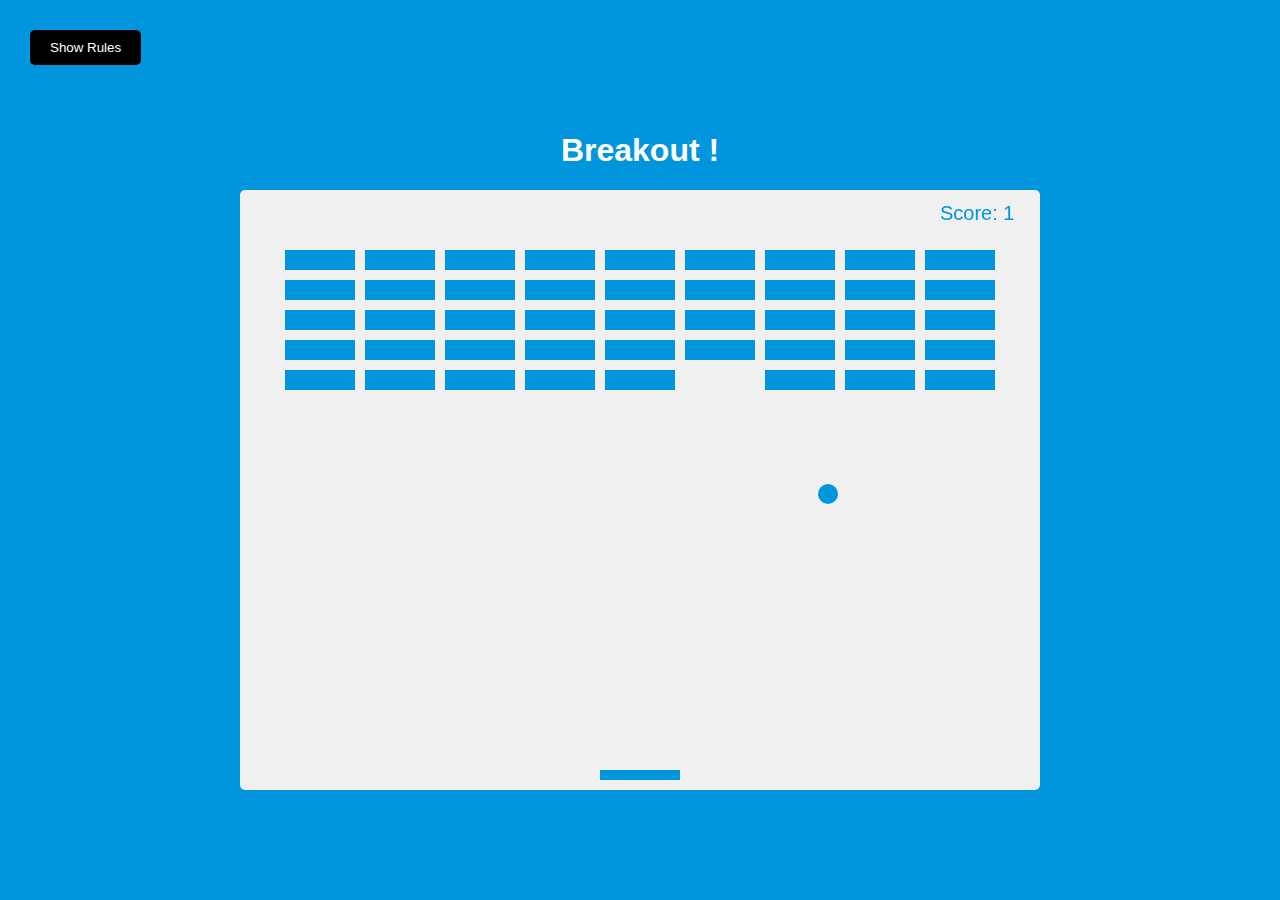
<file: breakout-game/index.html>
<!DOCTYPE html>
<html lang="en">
  <head>
    <meta charset="UTF-8" />
    <meta name="viewport" content="width=device-width, initial-scale=1.0" />
    <link rel="stylesheet" href="style.css" />
    <title>Breakout</title>
  </head>
  <body>
    <h1>Breakout !</h1>
    <button id="rules-btn" class="btn rules-btn">Show Rules</button>
    <div id="rules" class="rules">
      <h2>How to play:</h2>
      <p>
        Use your right and left keys to move the paddle to bounce the ball up
        and break de blocks
      </p>
      <p>
        If you miss the ball, your score and the block will reset
      </p>
      <button id="close-btn" class="btn">Close</button>
    </div>
    <canvas id="canvas" width="800" height="600"></canvas>
    <script src="script.js"></script>
  </body>
</html>
</file>
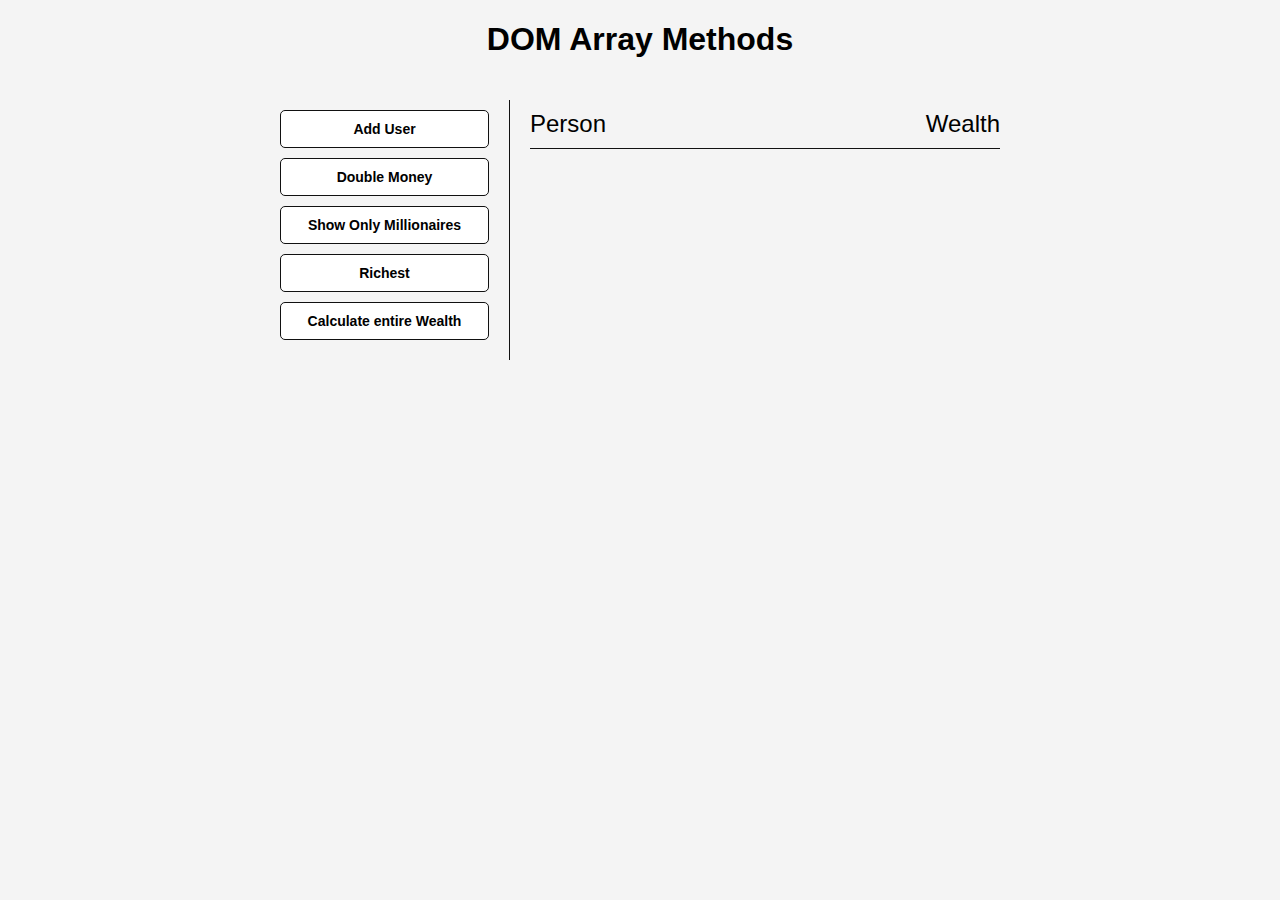
<file: dom-array-methods/index.html>
<!DOCTYPE html>
<html lang="en">
<head>
    <meta charset="UTF-8">
    <meta name="viewport" content="width=device-width, initial-scale=1.0">
    <link rel="stylesheet" href="style.css">

    <title>DOM Array Methods</title>
</head>
<body>
    <h1>DOM Array Methods</h1>

    <div class="container">
        <aside>
            <button id="add-user">Add User</button>
            <button id="double">Double Money</button>
            <button id="show-millionaires">Show Only Millionaires</button>
            <button id="sort">Richest</button>
            <button id="calculate-wealth">Calculate entire Wealth</button>
        </aside>
        <main id="main">
            <h2><strong>Person</strong>Wealth</h2>
        </main>
    </div>
    <script src="script.js"></script>
</body>
</html>
</file>
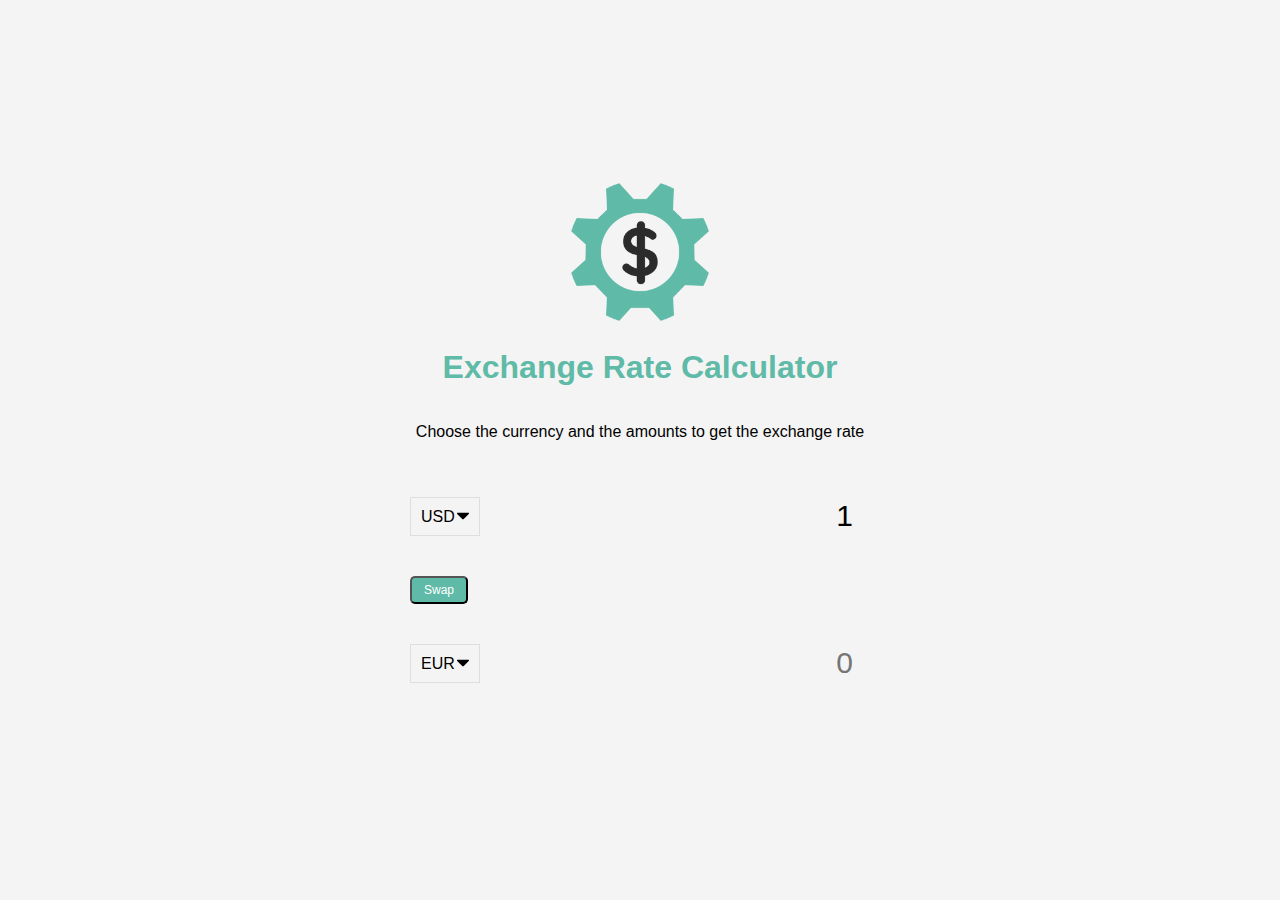
<file: exchange-rate/index.html>
<!DOCTYPE html>
<html lang="en">
  <head>
    <meta charset="UTF-8" />
    <meta name="viewport" content="width=device-width, initial-scale=1.0" />
    <meta http-equiv="X-UA-Compatible" content="ie=edge" />
    <title>Exchange Rate Calculator</title>
    <link rel="stylesheet" href="style.css" />
  </head>
  <body>
    <img src="img/money.png" alt="" class="money-img" />
    <h1>Exchange Rate Calculator</h1>
    <p>Choose the currency and the amounts to get the exchange rate</p>

    <div class="container">
      <div class="currency">
        <select id="currency-one">
          <option value="AED">AED</option>
          <option value="ARS">ARS</option>
          <option value="AUD">AUD</option>
          <option value="BGN">BGN</option>
          <option value="BRL">BRL</option>
          <option value="BSD">BSD</option>
          <option value="CAD">CAD</option>
          <option value="CHF">CHF</option>
          <option value="CLP">CLP</option>
          <option value="CNY">CNY</option>
          <option value="COP">COP</option>
          <option value="CZK">CZK</option>
          <option value="DKK">DKK</option>
          <option value="DOP">DOP</option>
          <option value="EGP">EGP</option>
          <option value="EUR">EUR</option>
          <option value="FJD">FJD</option>
          <option value="GBP">GBP</option>
          <option value="GTQ">GTQ</option>
          <option value="HKD">HKD</option>
          <option value="HRK">HRK</option>
          <option value="HUF">HUF</option>
          <option value="IDR">IDR</option>
          <option value="ILS">ILS</option>
          <option value="INR">INR</option>
          <option value="ISK">ISK</option>
          <option value="JPY">JPY</option>
          <option value="KRW">KRW</option>
          <option value="KZT">KZT</option>
          <option value="MXN">MXN</option>
          <option value="MYR">MYR</option>
          <option value="NOK">NOK</option>
          <option value="NZD">NZD</option>
          <option value="PAB">PAB</option>
          <option value="PEN">PEN</option>
          <option value="PHP">PHP</option>
          <option value="PKR">PKR</option>
          <option value="PLN">PLN</option>
          <option value="PYG">PYG</option>
          <option value="RON">RON</option>
          <option value="RUB">RUB</option>
          <option value="SAR">SAR</option>
          <option value="SEK">SEK</option>
          <option value="SGD">SGD</option>
          <option value="THB">THB</option>
          <option value="TRY">TRY</option>
          <option value="TWD">TWD</option>
          <option value="UAH">UAH</option>
          <option value="USD" selected>USD</option>
          <option value="UYU">UYU</option>
          <option value="VND">VND</option>
          <option value="ZAR">ZAR</option>
        </select>
        <input type="number" id="amount-one" placeholder="0" value="1" />
      </div>

      <div class="swap-rate-container">
        <button class="btn" id="swap">
          Swap
        </button>
        <div class="rate" id="rate"></div>
      </div>

      <div class="currency">
        <select id="currency-two">
          <option value="AED">AED</option>
          <option value="ARS">ARS</option>
          <option value="AUD">AUD</option>
          <option value="BGN">BGN</option>
          <option value="BRL">BRL</option>
          <option value="BSD">BSD</option>
          <option value="CAD">CAD</option>
          <option value="CHF">CHF</option>
          <option value="CLP">CLP</option>
          <option value="CNY">CNY</option>
          <option value="COP">COP</option>
          <option value="CZK">CZK</option>
          <option value="DKK">DKK</option>
          <option value="DOP">DOP</option>
          <option value="EGP">EGP</option>
          <option value="EUR" selected>EUR</option>
          <option value="FJD">FJD</option>
          <option value="GBP">GBP</option>
          <option value="GTQ">GTQ</option>
          <option value="HKD">HKD</option>
          <option value="HRK">HRK</option>
          <option value="HUF">HUF</option>
          <option value="IDR">IDR</option>
          <option value="ILS">ILS</option>
          <option value="INR">INR</option>
          <option value="ISK">ISK</option>
          <option value="JPY">JPY</option>
          <option value="KRW">KRW</option>
          <option value="KZT">KZT</option>
          <option value="MXN">MXN</option>
          <option value="MYR">MYR</option>
          <option value="NOK">NOK</option>
          <option value="NZD">NZD</option>
          <option value="PAB">PAB</option>
          <option value="PEN">PEN</option>
          <option value="PHP">PHP</option>
          <option value="PKR">PKR</option>
          <option value="PLN">PLN</option>
          <option value="PYG">PYG</option>
          <option value="RON">RON</option>
          <option value="RUB">RUB</option>
          <option value="SAR">SAR</option>
          <option value="SEK">SEK</option>
          <option value="SGD">SGD</option>
          <option value="THB">THB</option>
          <option value="TRY">TRY</option>
          <option value="TWD">TWD</option>
          <option value="UAH">UAH</option>
          <option value="USD">USD</option>
          <option value="UYU">UYU</option>
          <option value="VND">VND</option>
          <option value="ZAR">ZAR</option>
        </select>
        <input type="number" id="amount-two" placeholder="0" />
      </div>
    </div>

    <script src="script.js"></script>
  </body>
</html>
</file>
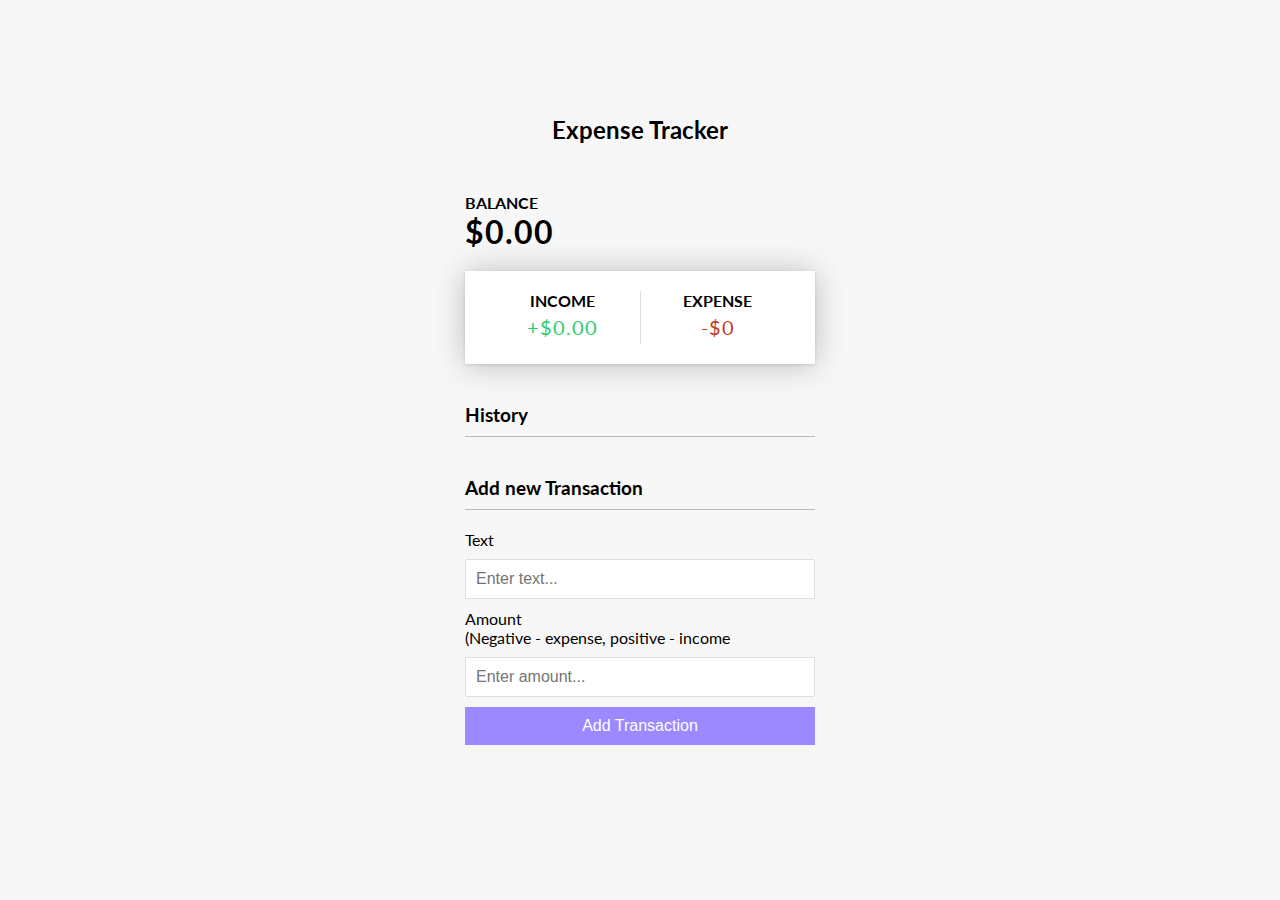
<file: expense-tracker/index.html>
<!DOCTYPE html>
<html lang="en">
<head>
    <meta charset="UTF-8">
    <meta name="viewport" content="width=device-width, initial-scale=1.0">
    <link rel="stylesheet" href="style.css">
    <title>Expense Tracker</title>
</head>
<body>
    <h2>Expense Tracker</h2>
    <div class="container">
        <h4>Balance</h4>
        <h1 id="balance">0.00</h1>
        <div class="inc-exp-container">
            <div>
                <h4>Income</h4>
                <p id="money-plus" class="money plus">+0.00</p>
            </div>
            <div>
                <h4>Expense</h4>
                <p id="money-minus" class="money minus">-0.00</p>
            </div>
        </div>
        <h3>History</h3>
        <ul id="list" class="list">
            <!-- <li class="minus">Cash <span>-$400</span><button class="delete-btn">x</button></li> -->
        </ul>
        <h3>Add new Transaction</h3>
        <form id="form">
            <div class="form-control">
                <label for="text">Text</label>
                <input type="text" id="text" placeholder="Enter text...">
            </div>
            <div class="form-control">
                <label for="amount">Amount <br>(Negative - expense, positive - income</label>
                <input type="number" id="amount" placeholder="Enter amount...">
            </div>
            <button class="btn">Add Transaction</button>
        </form>
    </div>
    <script src="script.js"></script>
</body>
</html>
</file>
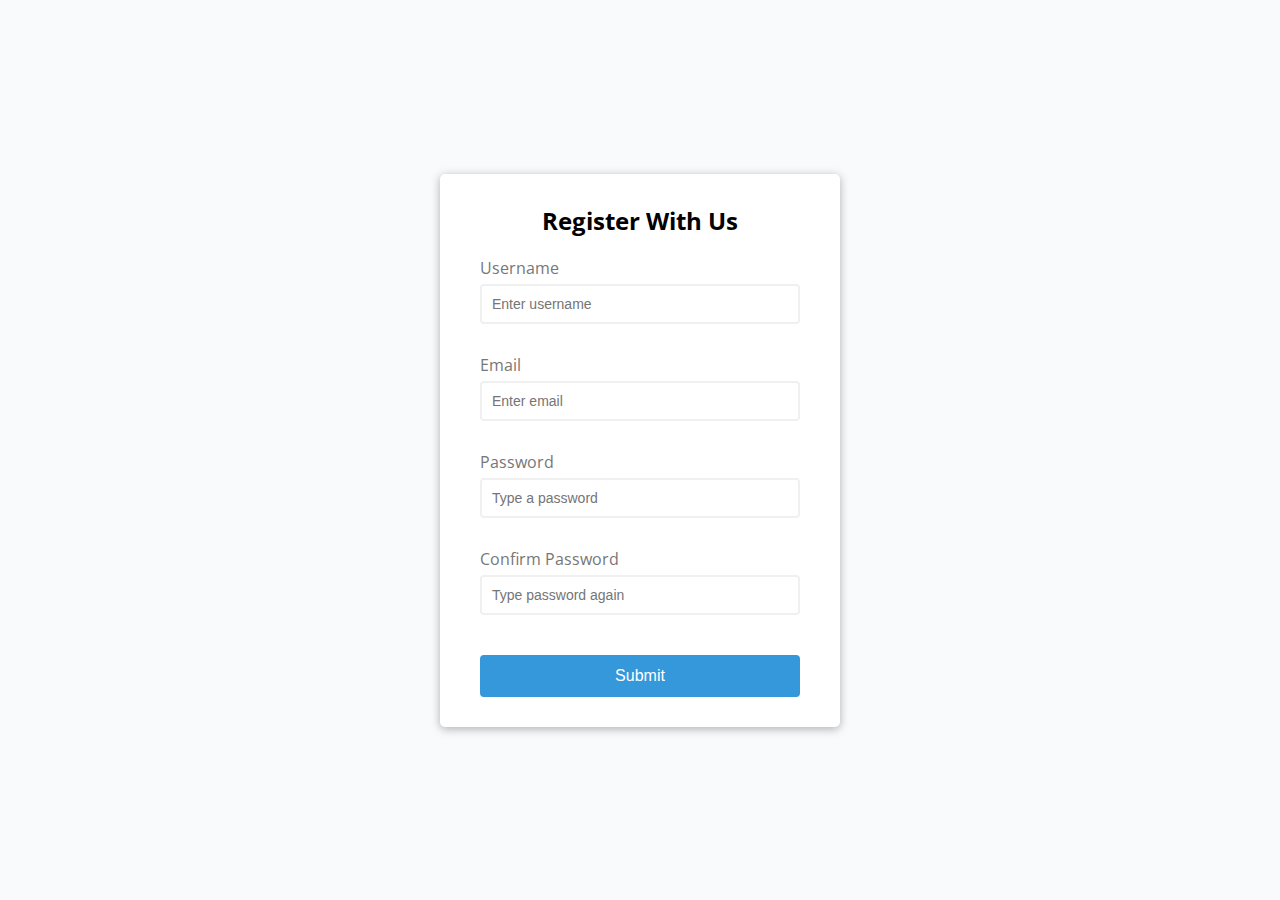
<file: form-validator/index.html>
<!DOCTYPE html>
<html lang="en">
<head>
    <meta charset="UTF-8">
    <meta name="viewport" content="width=device-width, initial-scale=1.0">
    <link rel="stylesheet" href="style.css">
    <title>Form Validator</title>
</head>
<body>
    <div class="container">
        <form id="form" class="form">
            <h2>Register With Us</h2>
            <div class="form-control">
                <label for="username">Username</label>
                <input type="text" id="username" placeholder="Enter username">
                <small>Error message</small>
            </div>
            <div class="form-control">
                <label for="email">Email</label>
                <input type="text" id="email" placeholder="Enter email">
                <small>Error message</small>
            </div>
            <div class="form-control">
                <label for="password">Password</label>
                <input type="password" id="password" placeholder="Type a password">
                <small>Error message</small>
            </div>
            <div class="form-control">
                <label for="password2">Confirm Password</label>
                <input type="password" id="password2" placeholder="Type password again">
                <small>Error message</small>
            </div>
            <button type="submit">Submit</button>
        </form>
    </button>
    <script src="script.js"></script>
</body>
</html>
</file>
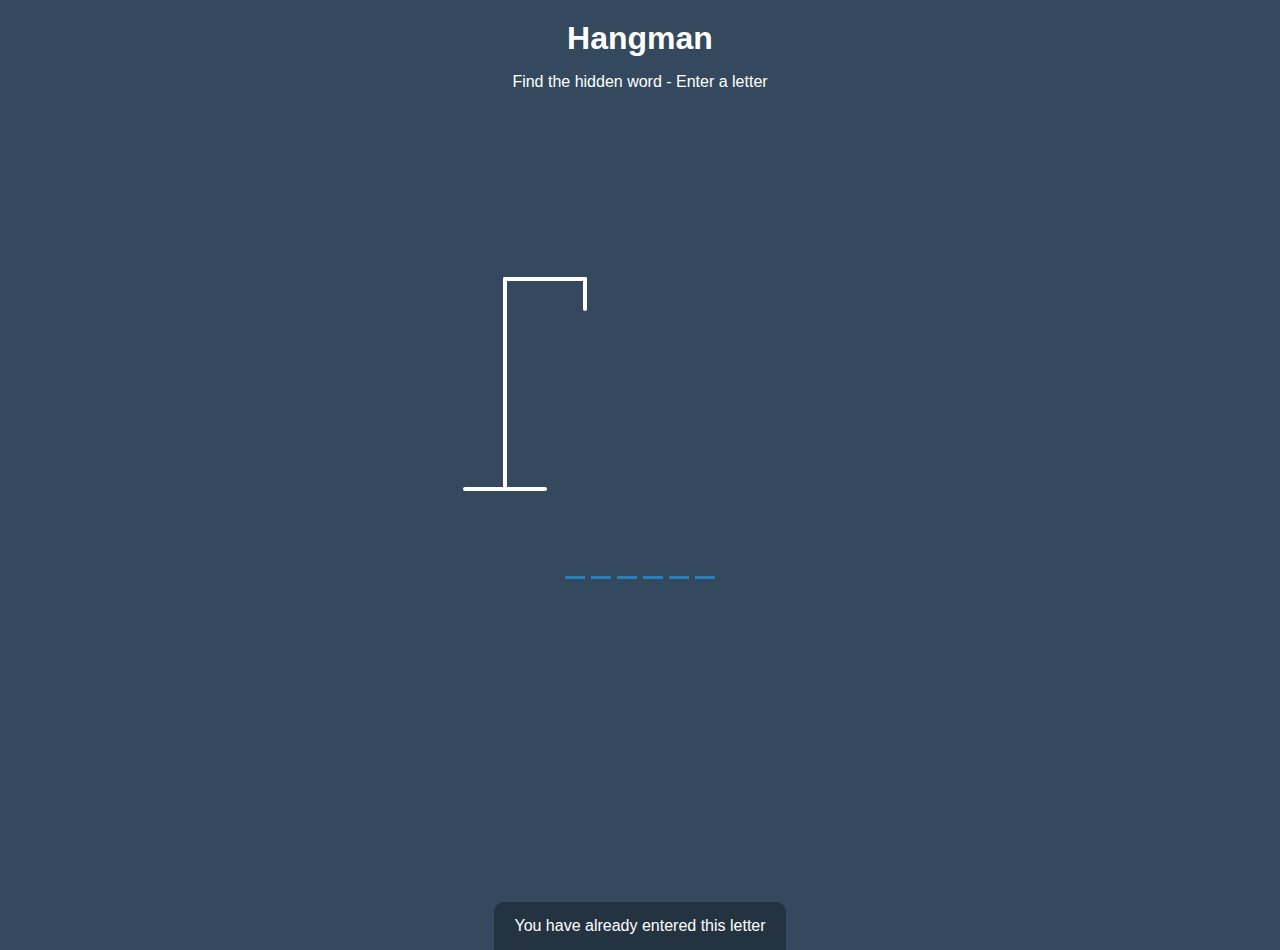
<file: hangman/index.html>
<!DOCTYPE html>
<html lang="en">
  <head>
    <meta charset="UTF-8" />
    <meta name="viewport" content="width=device-width, initial-scale=1.0" />
    <title>Hangman</title>
    <link rel="stylesheet" href="style.css" />
  </head>
  <body>
    <h1>Hangman</h1>
    <p>Find the hidden word - Enter a letter</p>
    <div class="game-container">
      <svg height="250" width="200" class="figure-container">
        <!-- ROD -->
        <line x1="60" y1="20" x2="140" y2="20"></line>
        <line x1="140" y1="20" x2="140" y2="50"></line>
        <line x1="60" y1="20" x2="60" y2="230"></line>
        <line x1="20" y1="230" x2="100" y2="230"></line>
        <!-- head -->
        <circle class="figure-part" cx="140" cy="70" r="20"></circle>
        <!-- body -->
        <line class="figure-part" x1="140" y1="90" x2="140" y2="150"></line>
        <!-- arms -->
        <line class="figure-part" x1="140" y1="120" x2="120" y2="100"></line>
        <line class="figure-part" x1="140" y1="120" x2="160" y2="100"></line>
        <!-- legs -->
        <line class="figure-part" x1="140" y1="150" x2="120" y2="180"></line>
        <line class="figure-part" x1="140" y1="150" x2="160" y2="180"></line>
      </svg>

      <div class="wrong-letters-container">
        <div id="wrong-letter">

        </div>
      </div>
      <div class="word" id="word">

      </div>
    </div>
    <div class="popup-container" id="popup-container">
      <div class="popup">
        <h2 id="final-message">You Have Won</h2>
        <button id="play-button">Play Again</button>
      </div>
    </div>
    <div class="notification-container" id="notification-container">
      <p>You have already entered this letter</p>
    </div>
    <script src="script.js"></script>
  </body>
</html>
</file>
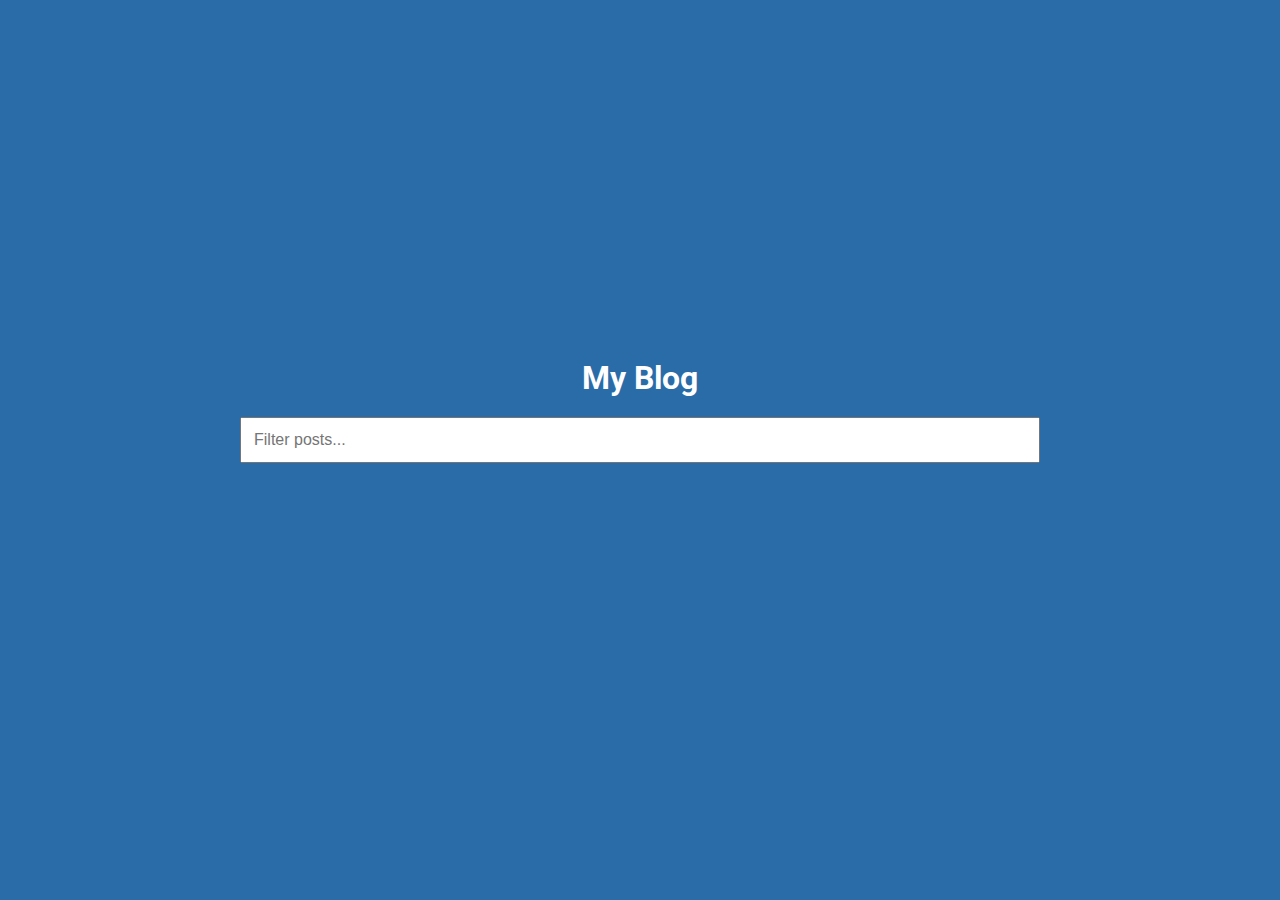
<file: infinite-scroll-posts/index.html>
<!DOCTYPE html>
<html lang="en">
<head>
    <meta charset="UTF-8">
    <meta name="viewport" content="width=device-width, initial-scale=1.0">
    <link rel="stylesheet" href="style.css">
    <title>My Blog</title>
</head>
<body>
    <h1>My Blog</h1>
    <div class="filter-container">
        <input type="text" id="filter" class="filter" placeholder="Filter posts...">
    </div>
    <div id="posts-container">

    </div>
    <div class="loader">
        <div class="circle"></div>
        <div class="circle"></div>
        <div class="circle"></div>
    </div>
    <script src="script.js"></script>
</body>
</html>
</file>
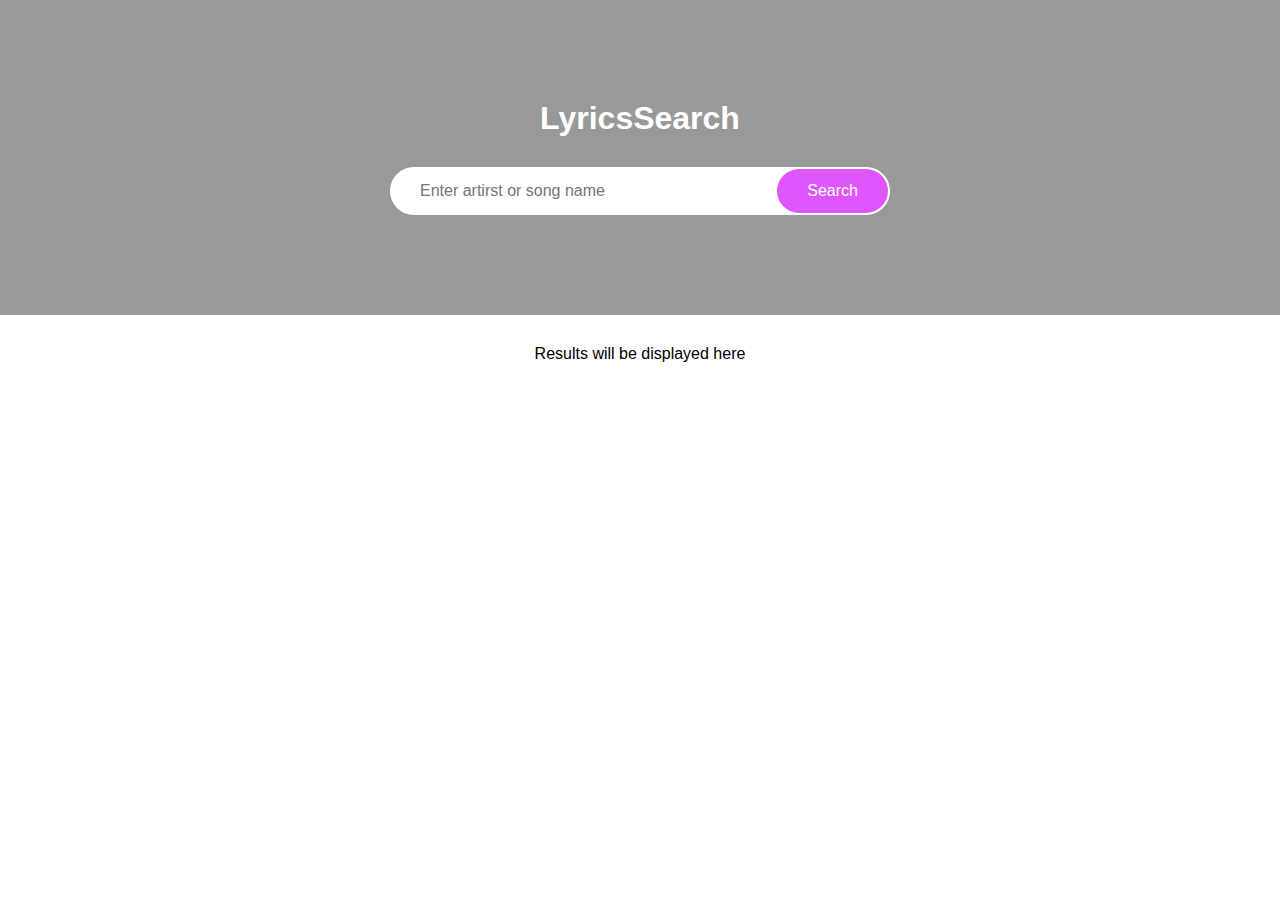
<file: lyrics-search/index.html>
<!DOCTYPE html>
<html lang="en">
  <head>
    <meta charset="UTF-8" />
    <meta name="viewport" content="width=device-width, initial-scale=1.0" />
    <link rel="stylesheet" href="style.css" />
    <title>Lyrics Search</title>
  </head>
  <body>
      <header>
          <h1>LyricsSearch</h1>
          <form id="form">
              <input type="text" id="search" placeholder="Enter artirst or song name">
              <button>Search</button>
          </form>
      </header>

      <div id="result" class="container">
          <p>Results will be displayed here</p>
      </div>
      <div id="more" class="container centered">
      </div>
    <script src="script.js"></script>
  </body>
</html>
</file>
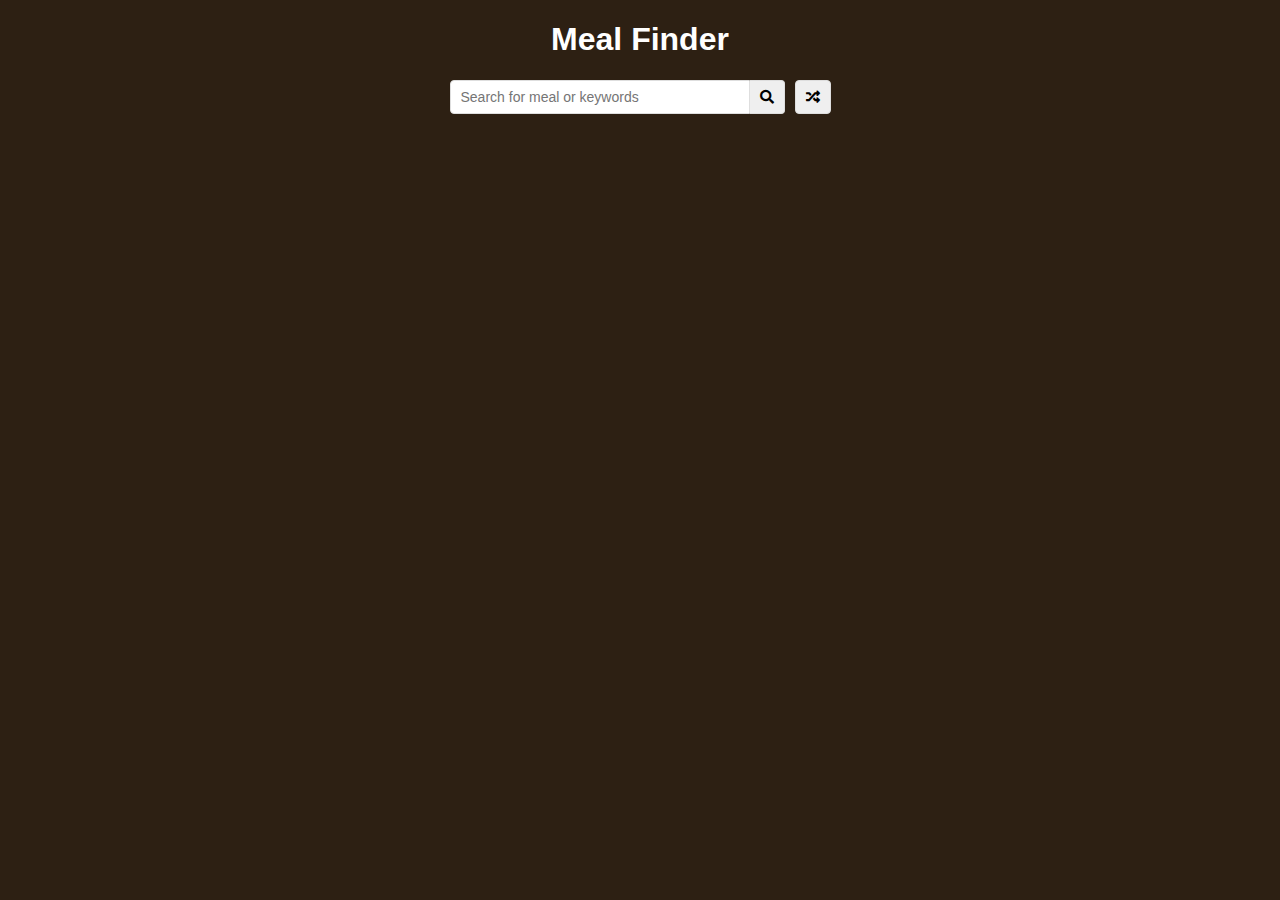
<file: meal-finder/index.html>
<!DOCTYPE html>
<html lang="en">
  <head>
    <meta charset="UTF-8" />
    <meta name="viewport" content="width=device-width, initial-scale=1.0" />
    <title>Meal Finder</title>
    <link
      rel="stylesheet"
      href="https://cdnjs.cloudflare.com/ajax/libs/font-awesome/5.10.2/css/all.min.css"
    />
    <link rel="stylesheet" href="style.css" />
  </head>
  <body>
    <div class="container">
      <h1>Meal Finder</h1>
      <div class="flex">
        <form id="submit" class="flex">
          <input
            type="text"
            id="search"
            placeholder="Search for meal or keywords"
          />
          <button class="search-btn" type="submit">
            <i class="fas fa-search"></i>
          </button>
        </form>
        <button class="random-btn" id="random">
          <i class="fas fa-random"></i>
        </button>
      </div>
      <div id="result-heading"></div>
      <div id="meals" class="meals"></div>
      <div id="single-meal"></div>
    </div>
    <script src="script.js"></script>
  </body>
</html>
</file>
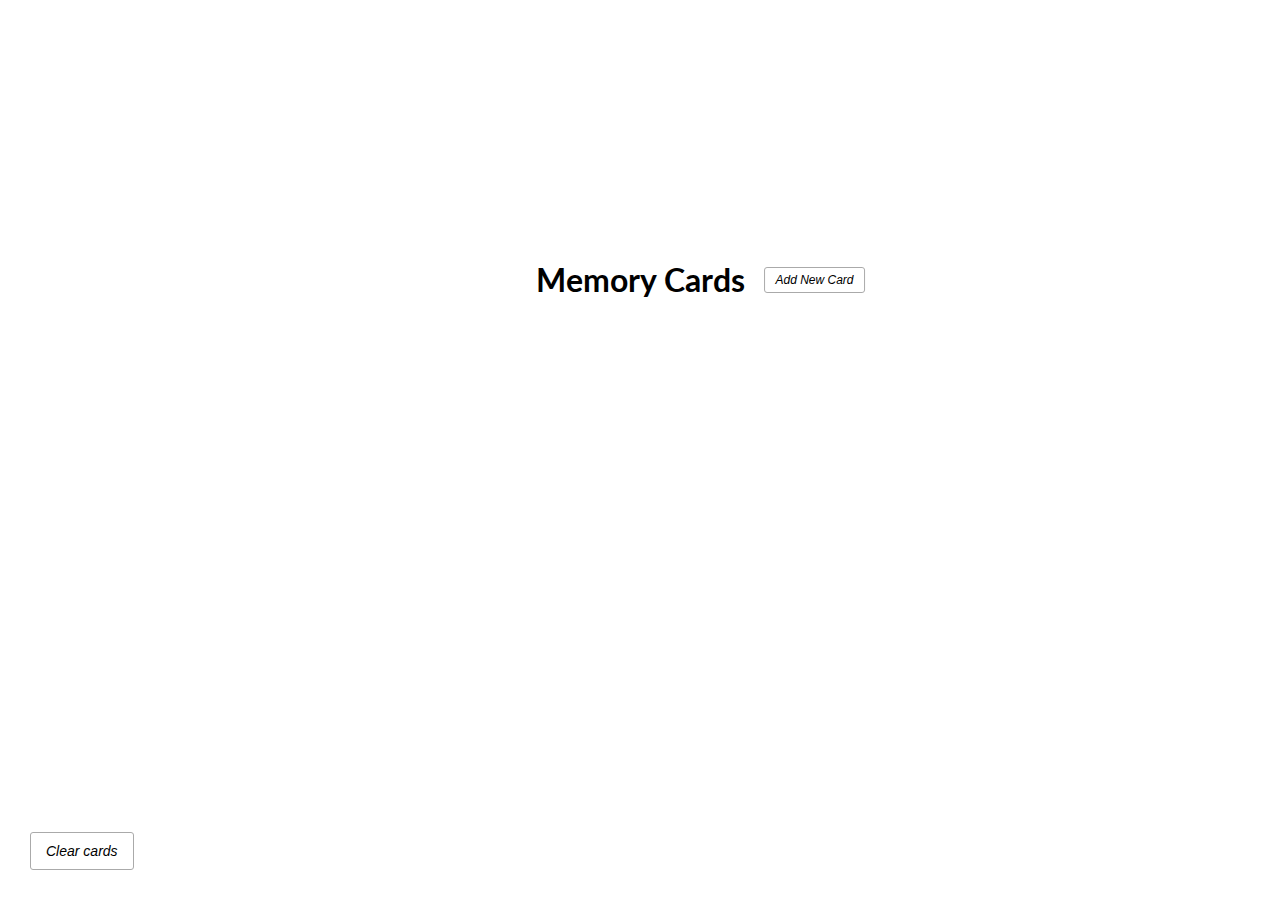
<file: memory-cards/index.htm>
<!DOCTYPE html>
<html lang="en">
  <head>
    <meta charset="UTF-8" />
    <meta name="viewport" content="width=device-width, initial-scale=1.0" />
    <link rel="stylesheet" href="style.css" />
    <link
      rel="stylesheet"
      href="https://cdnjs.cloudflare.com/ajax/libs/font-awesome/5.13.0/css/all.min.css"
      integrity="sha256-h20CPZ0QyXlBuAw7A+KluUYx/3pK+c7lYEpqLTlxjYQ="
      crossorigin="anonymous"
    />
    <title>Memory Cards</title>
  </head>
  <body>
    <button id="clear" class="clear btn">
      <i class="fas fa-trash">Clear cards</i>
    </button>
    <h1>
      Memory Cards
      <button id="show" class="btn btn-small">
        <i class="fas fa-plus">Add New Card</i>
      </button>
    </h1>

    <div id="cards-container" class="cards">
      <!-- <div class="card active">
        <div class="inner-card">
          <div class="inner-card-front">
            <p>Whats is PHP?</p>
          </div>
          <div class="inner-card-back">
            <p>A programming language</p>
          </div>
        </div>
      </div>
      <div class="card">
        <div class="inner-card">
          <div class="inner-card-front">
            <p>Whats is PHP?</p>
          </div>
          <div class="inner-card-back">
            <p>A programming language</p>
          </div>
        </div>
      </div> -->
    </div>
    <div class="navigation">
      <button id="prev" class="nav-button">
        <i class="fas fa-arrow-left"></i>
      </button>
      <p id="current"></p>
      <button id="next" class="nav-button">
        <i class="fas fa-arrow-right"></i>
      </button>
    </div>
    <div id="add-container" class="add-container">
      <h1>
        Add New Card
        <button id="hide" class="btn btn-small btn-ghost">
          <i class="fas fa-times"></i>
        </button>
      </h1>
      <div class="form-group">
          <label for="question">Question</label>
          <textarea id="question" placeholder="Enter question...."></textarea>
      </div>
      <div class="form-group">
          <label for="answer">Answer</label>
          <textarea id="answer" placeholder="Enter answer...."></textarea>
      </div>
      <button id="add-card" class="btn">
          <i class="fas fa-plus">Add Card</i>
      </button>
    </div>

    <script src="script.js"></script>
  </body>
</html>
</file>
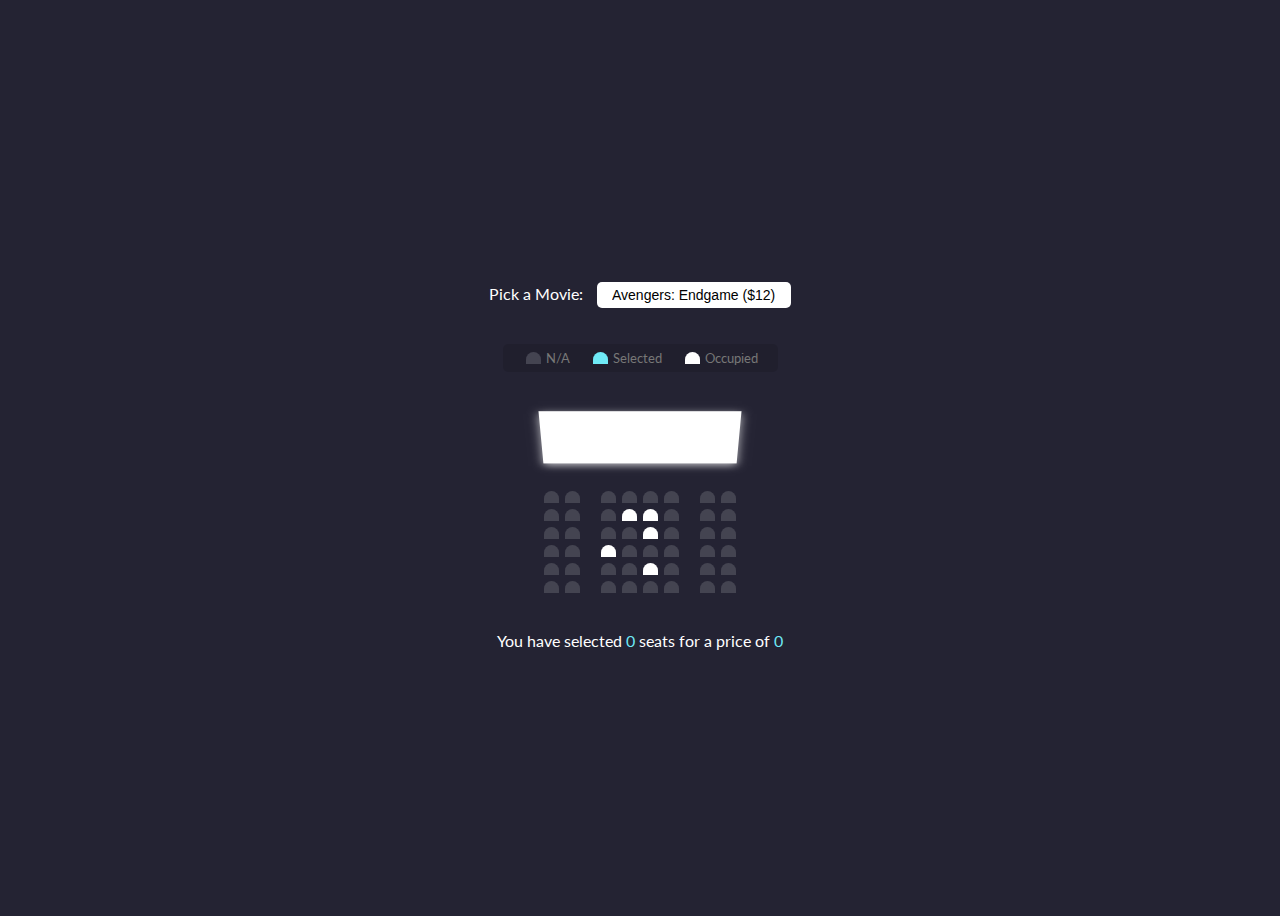
<file: movie-seat-booking/index.html>
<!DOCTYPE html>
<html lang="en">
  <head>
    <meta charset="UTF-8" />
    <meta name="viewport" content="width=device-width, initial-scale=1.0" />
    <link rel="stylesheet" href="style.css" />
    <title>Document</title>
  </head>
  <body>
    <div class="movie-container">
      <label>Pick a Movie:</label>
      <select id="movie">
        <option value="12">Avengers: Endgame ($12)</option>
        <option value="10">Joker ($10)</option>
        <option value="8">Toy Store 4 ($8)</option>
        <option value="9">The Lion King ($9)</option>
      </select>
    </div>
    <ul class="showcase">
      <li>
        <div class="seat"></div>
        <small>N/A</small>
      </li>
      <li>
        <div class="seat selected"></div>
        <small>Selected</small>
      </li>
      <li>
        <div class="seat occupied"></div>
        <small>Occupied</small>
      </li>
    </ul>

    <div class="container">
      <div class="screen"></div>
        <div class="row">
          <div class="seat"></div>
          <div class="seat"></div>
          <div class="seat"></div>
          <div class="seat"></div>
          <div class="seat"></div>
          <div class="seat"></div>
          <div class="seat"></div>
          <div class="seat"></div>
        </div>
        <div class="row">
          <div class="seat"></div>
          <div class="seat"></div>
          <div class="seat"></div>
          <div class="seat occupied"></div>
          <div class="seat occupied"></div>
          <div class="seat"></div>
          <div class="seat"></div>
          <div class="seat"></div>
        </div>
        <div class="row">
          <div class="seat"></div>
          <div class="seat"></div>
          <div class="seat"></div>
          <div class="seat"></div>
          <div class="seat occupied"></div>
          <div class="seat"></div>
          <div class="seat"></div>
          <div class="seat"></div>
        </div>
        <div class="row">
          <div class="seat"></div>
          <div class="seat"></div>
          <div class="seat occupied"></div>
          <div class="seat"></div>
          <div class="seat"></div>
          <div class="seat"></div>
          <div class="seat"></div>
          <div class="seat"></div>
        </div>
        <div class="row">
          <div class="seat"></div>
          <div class="seat"></div>
          <div class="seat"></div>
          <div class="seat"></div>
          <div class="seat occupied"></div>
          <div class="seat"></div>
          <div class="seat"></div>
          <div class="seat"></div>
        </div>
        <div class="row">
          <div class="seat"></div>
          <div class="seat"></div>
          <div class="seat"></div>
          <div class="seat"></div>
          <div class="seat"></div>
          <div class="seat"></div>
          <div class="seat"></div>
          <div class="seat"></div>
        </div>
      </div>
    
    <p class="text">
      You have selected
      <span id="count">0</span>
      seats for a price of
      <span id="total">0</span>
    </p>
    <script src="script.js"></script>
  </body>
</html>
</file>
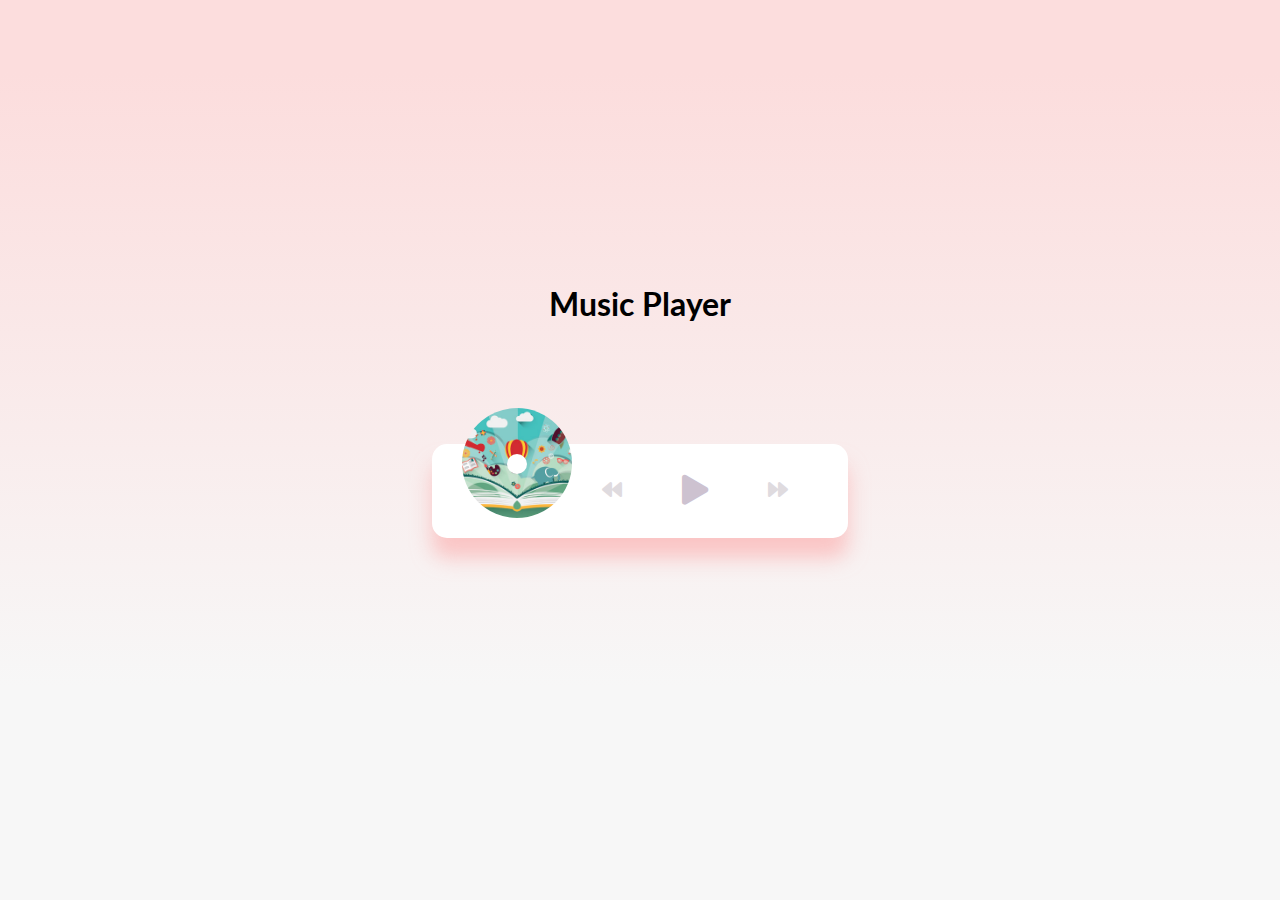
<file: music-player/index.html>
<!DOCTYPE html>
<html lang="en">
  <head>
    <meta charset="UTF-8" />
    <meta name="viewport" content="width=device-width, initial-scale=1.0" />
    <meta http-equiv="X-UA-Compatible" content="ie=edge" />
    <link
      rel="stylesheet"
      href="https://cdnjs.cloudflare.com/ajax/libs/font-awesome/5.10.2/css/all.min.css"
    />
    <link rel="stylesheet" href="style.css" />
    <title>Music Player</title>
  </head>
  <body>
    <h1>Music Player</h1>

    <div class="music-container" id="music-container">
      <div class="music-info">
        <h4 id="title"></h4>
        <div class="progress-container" id="progress-container">
          <div class="progress" id="progress"></div>
        </div>
      </div>

      <audio src="music/ukulele.mp3" id="audio"></audio>

      <div class="img-container">
        <img src="images/ukulele.jpg" alt="music-cover" id="cover" />
      </div>
      <div class="navigation">
        <button id="prev" class="action-btn">
          <i class="fas fa-backward"></i>
        </button>
        <button id="play" class="action-btn action-btn-big">
          <i class="fas fa-play"></i>
        </button>
        <button id="next" class="action-btn">
          <i class="fas fa-forward"></i>
        </button>
      </div>
    </div>

    <script src="script.js"></script>
  </body>
</html>
</file>
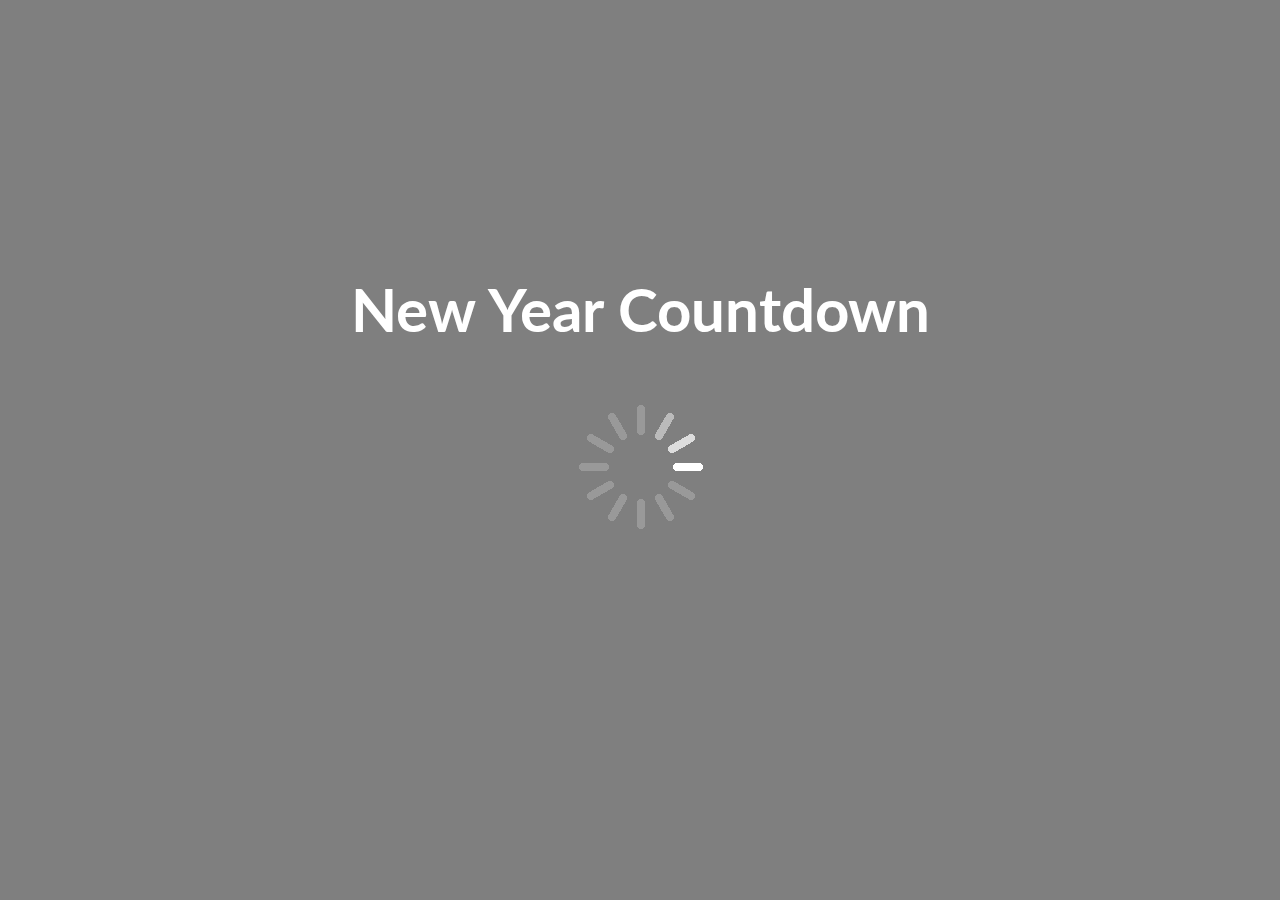
<file: new-year-countdown/index.html>
<!DOCTYPE html>
<html lang="en">
<head>
    <meta charset="UTF-8">
    <meta name="viewport" content="width=device-width, initial-scale=1.0">
    <link rel="stylesheet" href="style.css">
    <title>New Year Countdown</title>
</head>
<body>
    <div id="year" class="year"></div>
        <h1>New Year Countdown</h1>
        <div id="countdown" class="countdown">
            <div class="time">
                <h2 id="days">00</h2>
                <small>days</small>
            </div>
            <div class="time">
                <h2 id="hours">00</h2>
                <small>hours</small>
            </div>
            <div class="time">
                <h2 id="minutes">00</h2>
                <small>minutes</small>
            </div>
            <div class="time">
                <h2 id="seconds">00</h2>
                <small>seconds</small>
            </div>
        </div>
   
    <img src="./img/spinner.gif" alt="Loading" id="loading" class="loading">
    <script src="script.js"></script>
</body>
</html>
</file>
<file: breakout-game/style.css>
*{
    box-sizing: border-box;
}

body{
    background-color: #0095dd;
    display: flex;
    flex-direction: column;
    align-items: center;
    justify-content: center;
    font-family: Arial, Helvetica, sans-serif;
    min-height: 100vh;
    margin: 0;
}
h1{
    font-style: 45px;
    color: #fff;
}
canvas{
    background-color: #f0f0f0;
    display: block;
    border-radius: 5px;
}

.btn{
    cursor: pointer;
    border: 0;
    padding: 10px 20px;
    background: #000;
    color: #fff;
    border-radius: 5px;
}

.btn:focus{
    outline: 0;
}
.btn:hover{
    background:#222;
}
.btn:active{
    transform: scale(0.98);
}

.rules-btn{
    position: absolute;
    top: 30px;
    left: 30px;
}

.rules{
    position: absolute;
    top: 0;
    left: 0;
    background: #333;
    color: #fff;
    min-height: 100vh;
    width: 400px;
    padding: 20px;
    line-height: 1.5;
    transform: translateX(-400px);
    transition: transform 1s ease-in-out;
}

.rules.show{
    transform: translateX(0);
}
</file>
<file: dom-array-methods/style.css>
*{
    box-sizing: border-box;
}

body{
    background: #f4f4f4;
    font-family: Arial, Helvetica, sans-serif;
    display: flex;
    flex-direction: column;
    align-items: center;
    margin: 0;
    min-height: 100vh;
}

.container{
    display: flex;
    padding: 20px;
    margin: 0 auto;
    max-width: 100%;
    width: 800px;
}

aside{
    padding: 10px 20px;
    width: 250px;
    border-right: 1px solid #111;

}

button{
    background-color: #fff;
    border: solid 1px #111;
    border-radius: 5px;
    display: block;
    width: 100%;
    padding: 10px;
    margin-bottom: 10px;
    font-weight: bold;
    font-size: 14px;
}

main{
    flex: 1;
    padding: 10px 20px;

}

h2{
    border-bottom: 1px solid #111;
    padding-bottom: 10px;
    display: flex;
    justify-content: space-between;
    font-weight: 300;
    margin: 0 0 20px;
}
h3{
    background-color: #fff;
    border-bottom: 1px solid #111;
    padding-bottom: 10px;
    display: flex;
    justify-content: space-between;
    font-weight: 300;
    margin: 20px 0 0;
}
.person{
display: flex;
justify-content: space-between;
font-size: 20px;
margin-bottom: 10px;
}
</file>
<file: exchange-rate/style.css>
:root {
  --primary-color: #5fbaa7;
}

* {
  box-sizing: border-box;
}

body {
  background-color: #f4f4f4;
  font-family: Arial, Helvetica, sans-serif;
  display: flex;
  flex-direction: column;
  align-items: center;
  justify-content: center;
  height: 100vh;
  margin: 0;
  padding: 20px;
}

h1 {
  color: var(--primary-color);
}

p {
  text-align: center;
}

.btn {
  color: #fff;
  background: var(--primary-color);
  cursor: pointer;
  border-radius: 5px;
  font-size: 12px;
  padding: 5px 12px;
}

.money-img {
  width: 150px;
}

.currency {
  padding: 40px 0;
  display: flex;
  align-items: center;
  justify-content: space-between;
}

.currency select {
  padding: 10px 20px 10px 10px;
  -moz-appearance: none;
  -webkit-appearance: none;
  appearance: none;
  border: 1px solid #dedede;
  font-size: 16px;
  background: transparent;
  background-image: url('data:image/svg+xml;charset=US-ASCII,%3Csvg%20xmlns%3D%22http%3A%2F%2Fwww.w3.org%2F2000%2Fsvg%22%20width%3D%22292.4%22%20height%3D%22292.4%22%3E%3Cpath%20fill%3D%22%20000002%22%20d%3D%22M287%2069.4a17.6%2017.6%200%200%200-13-5.4H18.4c-5%200-9.3%201.8-12.9%205.4A17.6%2017.6%200%200%200%200%2082.2c0%205%201.8%209.3%205.4%2012.9l128%20127.9c3.6%203.6%207.8%205.4%2012.8%205.4s9.2-1.8%2012.8-5.4L287%2095c3.5-3.5%205.4-7.8%205.4-12.8%200-5-1.9-9.2-5.5-12.8z%22%2F%3E%3C%2Fsvg%3E');
  background-position: right 10px top 50%, 0, 0;
  background-size: 12px auto, 100%;
  background-repeat: no-repeat;
}

.currency input {
  border: 0;
  background: transparent;
  font-size: 30px;
  text-align: right;
}

.swap-rate-container {
  display: flex;
  align-items: center;
  justify-content: space-between;
}

.rate {
  color: var(--primary-color);
  font-size: 14px;
  padding: 0 10px;
}

select:focus,
input:focus,
button:focus {
  outline: 0;
}

@media (max-width: 600px) {
  .currency input {
    width: 200px;
  }
}
</file>
<file: expense-tracker/style.css>
@import url('https://fonts.googleapis.com/css2?family=Lato&display=swap');

:root{
    --box-shadow: 0 1px 3px rgba(0,0,0, 0.12), 0 1px 2pc rgba(0,0,0,0.24)
}
*{
    box-sizing: border-box;
}

body{
    background-color: #f7f7f7;
    display: flex;
    flex-direction: column;
    align-items: center;
    justify-content: center ;
    min-height: 100vh;
    margin: 0;
    font-family: 'lato', sans-serif;
}

.container{
    margin: 30px auto;
    width: 350px;
}

h1{
    letter-spacing: 1px;
    margin: 0;
}
h3{
    border-bottom: 1px solid #bbb;
    padding-bottom: 10px;
    margin: 40px 0 10px;
}
h4{
    margin: 0;
    text-transform: uppercase;
}
.inc-exp-container{
    background-color: #fff;
    box-shadow: var(--box-shadow);
    padding: 20px;
    display: flex;
    justify-content: space-between;
    margin: 20px 0;
}

.inc-exp-container > div{
    flex: 1;
    text-align: center;

}

.inc-exp-container > div:first-of-type{
    border-right: 1px solid #dedede;
}

.money{
    font-size: 20px;
    letter-spacing: 1px;
    margin: 5px 0;
}

.money.plus{
    color: #2ecc71;
}
.money.minus{
    color: #c0392b;
}

label{
    display: inline-block;
    margin: 10px 0;
}
input[type="text"], 
input[type="number"]{
    border: 1px solid #dedede;
    border-radius: 2px;
    display: block;
    font-size: 16px;
    padding: 10px;
    width: 100%;
}

.btn:focus .delete-btn:focus{
    outline: 0;
}

.btn{
    background-color: #9c88ff;
    color: #fff;
    border: 0;
    display: block;
    font-size: 16px;
    margin: 10px 0 30px;
    padding: 10px;
    width: 100%;
}

.list{
    list-style-type: none;
    padding: 0;
    margin-bottom: 40px;
}

.list li{
    background-color: #fff;
    box-shadow: var(--box-shadow);
    color: #333;
    display: flex;
    justify-content: space-between;
    position: relative;
    padding: 10px;
    margin: 10px 0;
}

.list li.plus{
    border-right: 5px solid #2ecc71;
}
.list li.minus{
    border-right: 5px solid #c0392b;
}

.delete-btn{
    cursor: pointer;
    background-color: #e74c3c;
    border: 0;
    color: #fff;
    font-size: 20px;
    line-height: 20px;
    padding: 2px 5px;
    position: absolute;
    top: 50%;
    left: 0;
    transform: translate(-100%, -50% ) ;
    opacity: 0;
    transition: opacity 0.3s ease;
}

.list li:hover .delete-btn{
    opacity: 1;
}
</file>
<file: form-validator/style.css>
@import url("https://fonts.googleapis.com/css2?family=Open+Sans&display=swap");
:root {
  --success-color: #2ecc71;
  --error-color: #e74c3c;
}
* {
  box-sizing: border-box;
}

body {
  background-color: #f9fafb;
  font-family: "Open Sans", sans-serif;
  display: flex;
  align-items: center;
  justify-content: center;
  min-height: 100vh;
  margin: 0;
}
.container {
  background-color: #fff;
  border-radius: 5px;
  box-shadow: 0 2px 10px rgba(0, 0, 0, 0.3);
  width: 400px;
}

h2 {
  text-align: center;
  margin: 0 0 20px;
}
.form {
  padding: 30px 40px;
}

.form-control {
  margin-bottom: 10px;
  padding-bottom: 20px;
  position: relative;
}

.form-control label {
  color: #777;
  display: block;
  margin-bottom: 5px;
}

.form-control input {
  border: 2px solid #f0f0f0;
  border-radius: 4px;
  display: block;
  width: 100%;
  padding: 10px;
  font-size: 14px;
}

.form-control input:focus {
  outline: 0;
  border-color: #777;
}

.form-control.success input {
  border-color: var(--success-color);
}
.form-control.error input {
  border-color: var(--error-color);
}

.form-control small {
  color: var(--error-color);
  position: absolute;
  bottom: 0;
  left: 0;
  visibility: hidden;
}
.form-control.error small {
  visibility: visible;
}
.form button {
  cursor: pointer;
  background-color: #3498db;
  border: 2px solid #3498db;
  border-radius: 4px;
  color: #fff;
  display: block;
  font-size: 16px;
  padding: 10px;
  margin-top: 20px;
  width: 100%;
}
</file>
<file: hangman/style.css>
* {
  box-sizing: border-box;
}
body {
  background-color: #34495e;
  color: #fff;
  font-family: Arial, Helvetica, sans-serif;
  display: flex;
  flex-direction: column;
  align-items: center;
  height: 80vh;
  margin: 0;
  overflow: hidden;
}

h1 {
  margin: 20px 0 0;
}

.game-container {
  padding: 20px 30px;
  position: relative;
  margin: auto;
  height: 350px;
  width: 450px;
}

.figure-container {
  fill: transparent;
  stroke: #fff;
  stroke-width: 4px;
  stroke-linecap: round;
}

.figure-part {
  display: none;
}

.wrong-letters-container {
  position: absolute;
  top: 20px;
  right: 20px;
  display: flex;
  flex-direction: column;
  text-align: right;
}

.wrong-letters-container p {
  margin: 0 0 5px;
}
.wrong-letters-container span {
  font-size: 24px;
}

.word {
  display: flex;
  position: absolute;
  bottom: 10px;
  left: 50%;
  transform: translateX(-50%);
}

.letter {
  border-bottom: 3px solid #2980b9;
  display: inline-flex;
  align-items: center;
  justify-content: center;
  margin: 0 3px;
  height: 50px;
  width: 20px;
}

.popup-container {
  background-color: rgba(0, 0, 0, 0.3);
  position: fixed;
  top: 0;
  left: 0;
  right: 0;
  /* /* display: flex; */
  display: none;
  align-items: center;
  justify-content: center;
}

.popup {
  background: #2980b9;
  border-radius: 5px;
  box-shadow: 0 15px 10px 3px rgba(0, 0, 0, 0.1);
  padding: 20px;
  text-align: center;
  align-items: center;
  transform: translateY(150%);
}

.popup button {
  cursor: pointer;
  background-color: #fff;
  color: #2980b9;
  border: 0;
  margin-top: 20px;
  padding: 12px 20px;
  font-size: 16px;
}

.popup button:active {
  transform: scale(0.98);
}

.popup button:focus {
  outline: 0;
}

.notification-container {
  background-color: rgba(0, 0, 0, 0.3);
  border-radius: 10px 10px 0 0;
  padding: 15px 20px;
  position: absolute;
  bottom: -50px;
  transition: transform 0.3s ease-in-out;
}

.notification-container p {
  margin: 0;
}

.notification-container.show {
  transform: translateY(-50px);
}
</file>
<file: infinite-scroll-posts/style.css>
@import url("https://fonts.googleapis.com/css2?family=Roboto&display=swap");

* {
  box-sizing: border-box;
}

body {
  background-color: #296ca8;
  color: #fff;
  font-family: "Roboto", sans-serif;
  display: flex;
  flex-direction: column;
  align-items: center;
  justify-content: center;
  min-height: 100vh;
  margin: 0;
  padding-bottom: 100px;
}

h1 {
  margin-bottom: 0;
  text-align: center;
}

.filter-container {
  margin-top: 20px;
  width: 80vw;
  max-width: 800px;
}

.filter {
  width: 100%;
  padding: 12px;
  font-size: 16px;
}

.post {
  position: relative;
  background: #4992d3;
  box-shadow: 0 2px 4px rgba(0, 0, 0, 0.3);
  border-radius: 3px;
  padding: 20px;
  margin: 40px 0;
  display: flex;
  width: 80vw;
  max-width: 800px;
}
.post .post-title {
  margin: 0;
}
.post .post-body {
  margin: 15px 0;
  line-height: 1.3;
}

.post .post-info {
  margin-left: 20px;
}

.post .number {
  position: absolute;
  top: -15px;
  left: -15px;
  font-size: 15px;
  width: 40px;
  height: 40px;
  border-radius: 50%;
  background: #fff;
  color: #296ca8;
  display: flex;
  align-items: center;
  justify-content: center;
  padding: 7px 10px;
}

.loader {
  opacity: 0;
  display: flex;
  position: fixed;
  bottom: 50px;
  transition: opacity 0.3 ease-in;
}

.loader.show {
  opacity: 1;
}
.circle {
  background-color: #fff;
  width: 10px;
  height: 10px;
  border-radius: 50%;
  margin: 5px;
  animation: bounce 0.5s ease-in infinite;
}
.circle:nth-of-type(2){
    animation-delay: 0.1s;
}
.circle:nth-of-type(3){
    animation-delay: 0.2s;
}
@keyframes bounce {
  0%,
  100% {
    transform: translateY(0);
  }
  50% {
    transform: translateY(-10px);
  }
}
</file>
<file: lyrics-search/style.css>
* {
  box-sizing: border-box;
}

body {
  background-color: #fff;
  font-family: Arial, Helvetica, sans-serif;
  margin: 0;
}

button {
  cursor: pointer;
}

button:active {
  transform: scale(0.95);
}

input:focus,
button:focus {
  outline: none;
}

header {
  background-image: url(https://images.unsplash.com/photo-1510915361894-db8b60106cb1?ixlib=rb-1.2.1&ixid=eyJhcHBfaWQiOjEyMDd9&auto=format&fit=crop&w=1500&q=80);
  background-repeat: no-repeat;
  background-size: cover;
  background-position: center center;
  color: #fff;
  display: flex;
  flex-direction: column;
  align-items: center;
  justify-content: center;
  padding: 100px 0;
  position: relative;
}
header:after {
  content: '';
  position: absolute;
  top: 0;
  left: 0;
  height: 100%;
  width: 100%;
  background-color: rgba(0, 0, 0, 0.4);
}

header * {
    z-index: 1;
}

header h1 {
    margin: 0 0 30px;
}

form{
    position: relative;
    width: 500px;
    max-width: 100%;
}

form input{
    border: 0;
    border-radius: 50px;
    font-size: 16px;
    padding: 15px 30px;
    width: 100%;
}

form button {
    position: absolute;
    top: 2px;
    right: 2px;
    background-color: #e056fd;
    border: 0;
    border-radius: 50px;
    color: #fff;
    font-size: 16px;
    padding: 13px 30px;
}

.btn{
    background-color: #8d56fd;
    border: 0;
    border-radius: 10px;
    color: #fff;
    padding: 4px 10px;
}

ul.songs{
    list-style-type: none;
    padding: 0;
}

ul.songs li{
    display: flex;
    align-items: center;
    justify-content: space-between;
    margin: 10px 0;
    
}
.container{
    margin: 30px auto;
    max-width: 100%;
    width: 500px;
}

.container h2{
    font-weight: 300;
}

.container p {
    text-align: center;
}

.centered{
    display: flex;
    justify-content: center;
}

.center button {
    transform: scale(1.3);
    margin: 15px;
}
</file>
<file: meal-finder/style.css>
* {
  box-sizing: border-box;
}

body {
  background: #2d2013;
  color: #fff;
  font-family: Verdana, Geneva, Tahoma, sans-serif;
  margin: 0;
}

.container {
  margin: auto;
  max-width: 800px;
  display: flex;
  flex-direction: column;
  align-items: center;
  justify-content: center;
  text-align: center;
}

.flex {
  display: flex;
}

input,
button {
  border: 1px solid #dedede;
  border-top-left-radius: 4px;
  border-bottom-left-radius: 4px;
  font-size: 14px;
  padding: 8px 10px;
  margin: 0;
}

input[type="text"] {
  width: 300px;
}

.search-btn {
  cursor: pointer;
  border-left: 0;
  border-radius: 0;
  border-top-right-radius: 4px;
  border-bottom-right-radius: 4px;
}

.random-btn {
  margin-left: 10px;
  cursor: pointer;
  border-top-right-radius: 4px;
  border-bottom-right-radius: 4px;
}

.meals {
  display: grid;
  grid-template-columns: repeat(4, 1fr);
  grid-gap: 20px;
  margin-top: 20px;
}

.meal {
  cursor: pointer;
  position: relative;
  height: 180px;
  width: 180px;
  text-align: center;
}

.meal img {
  height: 100%;
  width: 100%;
  border: 4px #fff solid;
  border-radius: 2px;
}
.meal-info {
  position: absolute;
  top: 0;
  left: 0;
  height: 100%;
  width: 100%;
  background: rgba(0, 0, 0, 0.7);
  display: flex;
  align-items: center;
  justify-content: center;
  transition: opacity 0.2s ease-in;
  opacity: 0;
}

.meal:hover .meal-info {
  opacity: 1;
}

.single-meal {
  margin: 30px auto;
  width: 70%;
}

.single-meal img {
  width: 300px;
  margin: 15px;
  border: 4px solid #fff;
  border-radius: 2px;
}
.single-meal-info {
  margin: 20px;
  padding: 10px;
  border: 2px #e09850 dashed;
  border-radius: 5px;
}

.single-meal p {
  margin: 0;
  letter-spacing: 0.5;
  line-height: 1.5;
}

.single-meal ul {
  padding-left: 0;
  list-style-type: none;
}

.single-meal ul li {
  border: 1px solid #ededed;
  border-radius: 5px;
  background-color: #fff;
  display: inline-block;
  color: #2d2013;
  font-size: 12px;
  font-weight: bold;
  padding: 5px;
  margin: 0 5px 5px 0;
}

@media (max-width: 800px) {
    .meals {
        grid-template-columns: repeat(3, 1fr);
    }
}
@media (max-width: 700px) {
    .meals {
        grid-template-columns: repeat(2, 1fr);
    }
    .meal{
        height: 200px;
        width: 200px;
    }
}
@media (max-width: 500px) {
  input[type="text"] {
    width: 100%;
  }
  .meals {
    grid-template-columns: repeat(1, 1fr);
    }
    .meal{
        height: 300px;
        width: 300px;
    }
}
</file>
<file: memory-cards/style.css>
@import url("https://fonts.googleapis.com/css2?family=Lato&display=swap");

* {
  box-sizing: border-box;
}

body {
  background-color: #fff;
  display: flex;
  flex-direction: column;
  align-items: center;
  justify-content: center;
  height: 100vh;
  margin: 0;
  overflow: hidden;
  font-family: "lato", sans-serif;
}

h1 {
  position: relative;
}
h1 button {
  position: absolute;
  right: 0;
  transform: translate(120%, -50%);
  z-index: 2;
}

.btn {
  background-color: #fff;
  border: 1px solid #aaa;
  border-radius: 3px;
  margin-top: 20px;
  font-size: 14px;
  padding: 10px 15px;
}

.btn-small {
  font-size: 12px;
  padding: 5px 10px;
}

.btn-ghost {
  border: 0;
  background-color: transparent;
}
.clear {
  position: absolute;
  bottom: 30px;
  left: 30px;
}

.cards {
  perspective: 1000px;
  position: relative;
  height: 300px;
  width: 500px;
  max-width: 100%;
}

.card {
  position: absolute;
  opacity: 0;
  font-size: 1.5em;
  top: 0;
  left: 0;
  height: 100%;
  width: 100%;
  transform: translateX(50%) rotateY(-10deg);
  transition: transform 0.4s ease, opacity 0.4s ease;
}

.card.active {
  opacity: 1;
  cursor: pointer;
  z-index: 10;
  transform: translateX(0) rotateY(-0);
}
.card.left {
  transform: translateX(-50%) rotateY(10deg);
}

.inner-card {
  box-shadow: 0 1px 10px rgba(0, 0, 0, 0.3);
  border-radius: 4px;
  height: 100%;
  width: 100%;
  position: relative;
  transform-style: preserve-3d;
  transition: transform 0.4s ease;
}
.card.show-answer .inner-card {
  transform: rotateX(180deg);
}

.inner-card-front,
.inner-card-back {
  backface-visibility: hidden;
  position: absolute;
  top: 0;
  left: 0;
  display: flex;
  align-items: center;
  justify-content: center;
  height: 100%;
  width: 100%;
  background: #fff;
}
.inner-card-front {
  transform: rotateX(0deg);
  z-index: 2;
}

.inner-card-back {
  transform: rotateX(180deg);
}

.inner-card-front:after,
.inner-card-back:after {
  content: "\f021   Flip";
  font-family: "Font Awesome 5 free", lato, sans-serif;
  position: absolute;
  top: 10px;
  right: 10px;
  font-weight: bold;
  font-size: 16px;
  color: #ddd;
}

.navigation {
  display: flex;
  margin: 20px 0;
}

.nav-button {
    border: none;
    background-color: transparent;
    cursor: pointer;
    font-size: 16px;
}

.navigation p{
    margin: 0 25px;
}

.add-container{
    z-index: -1;
    opacity: 0;
    background-color: #f0f0f0;
    border-top: 2px solid #eee;
    display: flex;
    flex-direction: column;
    align-items: center;
    justify-content: center;
    padding: 10px 0 ;
    position: absolute;
    top: 0;
    bottom: 0;
    width: 100%;
    transition: 0.3s ease;
}

.add-container.show{
    opacity: 1;
    z-index: 1;
}

.add-container h3{
    margin: 10px 0;
}

.add-container label{
    display: block;
    margin: 20px 0 10px;
}

.form-group textarea{
    border: 1px solid #aaa;
    border-radius: 3px;
    font-size: 16px;
    padding: 12px;
    min-width: 500px;
    max-width: 100%;
}
</file>
<file: movie-seat-booking/style.css>
@import url("https://fonts.googleapis.com/css2?family=Lato&display=swap");

* {
  box-sizing: border-box;
}

body {
    background-color: #242333;
    display: flex;
    color: #fff;
    flex-direction: column;
    align-items: center;
    justify-content: center;
    height: 100vh;
    font-family: 'lato', sans-serif;
}
.container{
    perspective: 1000px;
    margin-bottom: 30px;
}

.movie-container{
    margin: 20px 0;
}
.movie-container select{
    background-color: #fff;
    border: 0;
    border-radius: 5px;
    font-size: 14px;
    margin-left: 10px;
    padding: 5px 15px;
    -moz-appearance: none ;
    -webkit-appearance: none;
    appearance: none;
}

.seat{
    background-color: #444451;
    height: 12px;
    width: 15px;
    margin: 3px;
    border-top-left-radius: 10px;
    border-top-right-radius: 10px;
}

.seat.selected {
    background-color: #6feaf6;
}
.seat:nth-of-type(2){
    margin-right: 18px;
}
.seat:nth-last-of-type(2){
    margin-left: 18px;
}
.seat:not(.occupied):hover{
    cursor: pointer;
    transform: scale(1.2);
}
.showcase .seat:not(.occupied):hover{
    cursor: default;
    transform: scale(1);
}

.seat.occupied{
    background-color: #fff;
}

.showcase{
    background-color: rgba(0,0,0,0.1);
    padding: 5px 10px;
    border-radius: 5px;
    color: #777;
    list-style-type: none;
    display: flex;
    justify-content: space-between;
}

.showcase li{
    display: flex;
    align-items: center;
    justify-content: center;
    margin: 0 10px;
}

.showcase li small{
    margin-left: 2px;
}

.row{
    display: flex;
}
.screen{
    background-color: #fff;
    height: 70px;
    width: 100%;
    margin: 15px 0;
    transform: rotateX(-45deg);
    box-shadow: 0 3px 10px rgba(255, 255, 255, 0.7);
}
p.text{
    margin: 5px 0;
}
p.text span{
    color: #6feaf6;
}
</file>
<file: music-player/style.css>
@import url('https://fonts.googleapis.com/css?family=Lato&display=swap');

* {
  box-sizing: border-box;
}

body {
  background-image: linear-gradient(
    0deg,
    rgba(247, 247, 247, 1) 23.8%,
    rgba(252, 221, 221, 1) 92%
  );
  height: 100vh;
  display: flex;
  flex-direction: column;
  align-items: center;
  justify-content: center;
  font-family: 'Lato', sans-serif;
  margin: 0;
}

.music-container {
  background-color: #fff;
  border-radius: 15px;
  box-shadow: 0 20px 20px 0 rgba(252, 169, 169, 0.6);
  display: flex;
  padding: 20px 30px;
  position: relative;
  margin: 100px 0;
  z-index: 10;
}

.img-container {
  position: relative;
  width: 110px;
}

.img-container::after {
  content: '';
  background-color: #fff;
  border-radius: 50%;
  position: absolute;
  bottom: 100%;
  left: 50%;
  width: 20px;
  height: 20px;
  transform: translate(-50%, 50%);
}

.img-container img {
  border-radius: 50%;
  object-fit: cover;
  height: 110px;
  width: inherit;
  position: absolute;
  bottom: 0;
  left: 0;
  animation: rotate 3s linear infinite;

  animation-play-state: paused;
}

.music-container.play .img-container img {
  animation-play-state: running;
}

@keyframes rotate {
  from {
    transform: rotate(0deg);
  }

  to {
    transform: rotate(360deg);
  }
}

.navigation {
  display: flex;
  align-items: center;
  justify-content: center;
  z-index: 1;
}

.action-btn {
  background-color: #fff;
  border: 0;
  color: #dfdbdf;
  font-size: 20px;
  cursor: pointer;
  padding: 10px;
  margin: 0 20px;
}

.action-btn.action-btn-big {
  color: #cdc2d0;
  font-size: 30px;
}

.action-btn:focus {
  outline: 0;
}

.music-info {
  background-color: rgba(255, 255, 255, 0.5);
  border-radius: 15px 15px 0 0;
  position: absolute;
  top: 0;
  left: 20px;
  width: calc(100% - 40px);
  padding: 10px 10px 10px 150px;
  opacity: 0;
  transform: translateY(0%);
  transition: transform 0.3s ease-in, opacity 0.3s ease-in;
  z-index: 0;
}

.music-container.play .music-info {
  opacity: 1;
  transform: translateY(-100%);
}

.music-info h4 {
  margin: 0;
}

.progress-container {
  background: #fff;
  border-radius: 5px;
  cursor: pointer;
  margin: 10px 0;
  height: 4px;
  width: 100%;
}

.progress {
  background-color: #fe8daa;
  border-radius: 5px;
  height: 100%;
  width: 0%;
  transition: width 0.1s linear;
}
</file>
<file: new-year-countdown/style.css>
@import url('https://fonts.googleapis.com/css2?family=Lato&display=swap');

*{
    box-sizing: border-box;
}

body{
    background-image: url('https://images.unsplash.com/photo-1515995301990-280d37b2a8c9?ixlib=rb-1.2.1&ixid=eyJhcHBfaWQiOjEyMDd9&auto=format&fit=crop&w=1400&q=80');
    background-repeat: no-repeat;
    background-size: cover;
    background-position: center center;
    height: 100vh;
    color: #fff;
    font-family: 'lato', sans-serif;
    display: flex;
    flex-direction: column;
    align-items: center;
    justify-content: center;
    text-align: center;
    margin: 0;
    overflow: hidden;
}
body::after{
    content: '';
    position: absolute;
    top: 0;
    left: 0;
    width: 100%;
    height: 100%;
    background-color: rgba(0,0,0, 0.5);
}

body *{
    z-index: 1;
}

h1{
    font-size: 60px;
    margin: -80px 0 40px;
}

.countdown{
    display: none;
    transform: scale(2);
}
.year{
    font-size: 200px;
    z-index: -1;
    opacity: 0.2;
    position: absolute;
    bottom: 20px;
    left: 50%;
    transform: translateX(-50%);
}
.time{
    display: flex;
    flex-direction: column;
    align-items: center;
    justify-content: center;
    margin: 15px;
}
.time h2{
    margin: 0 0 5px;
}

@media (max-width: 500px){
    h1{
        font-size: 45px;
    }
    .time{
        margin: 5px;
    }
    .time h2{
        font-size: 12px;
        margin: 0;
    }
    .time small{
        font-size: 10px;
    }
}
</file>
